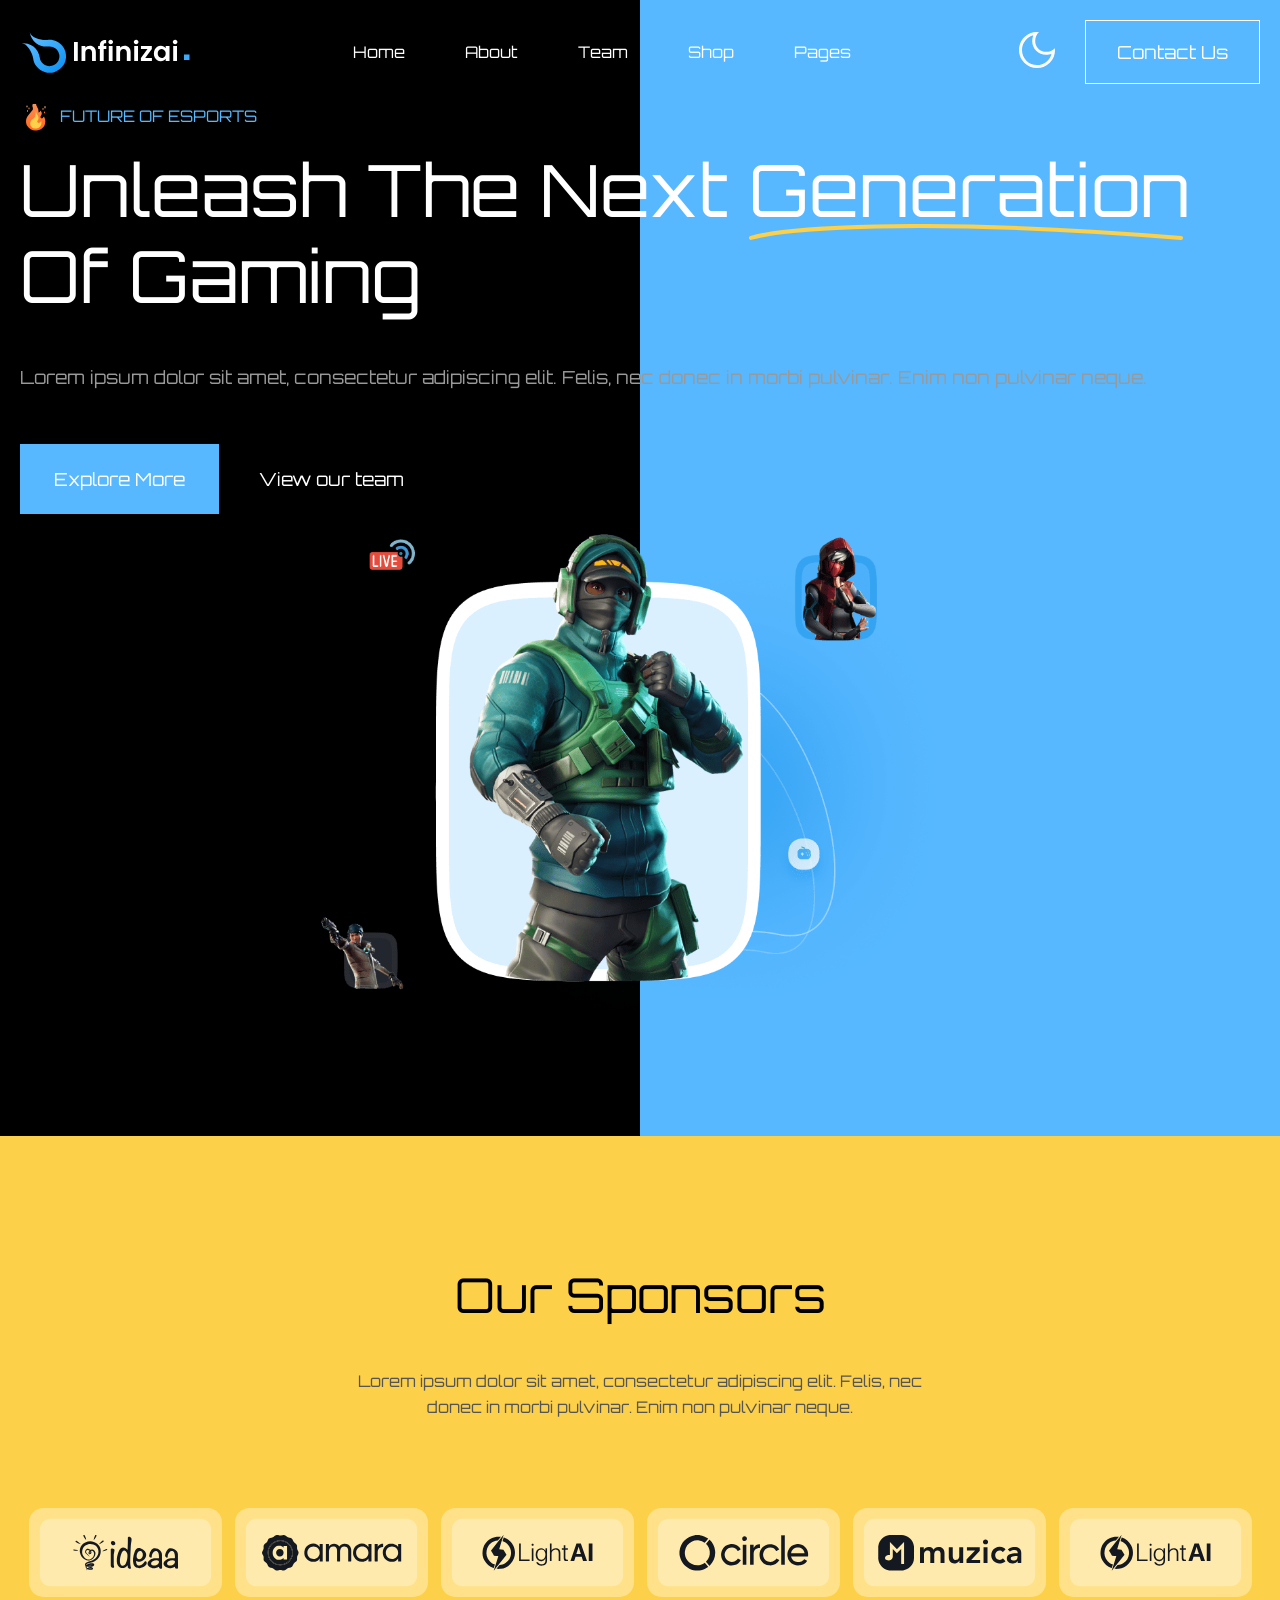
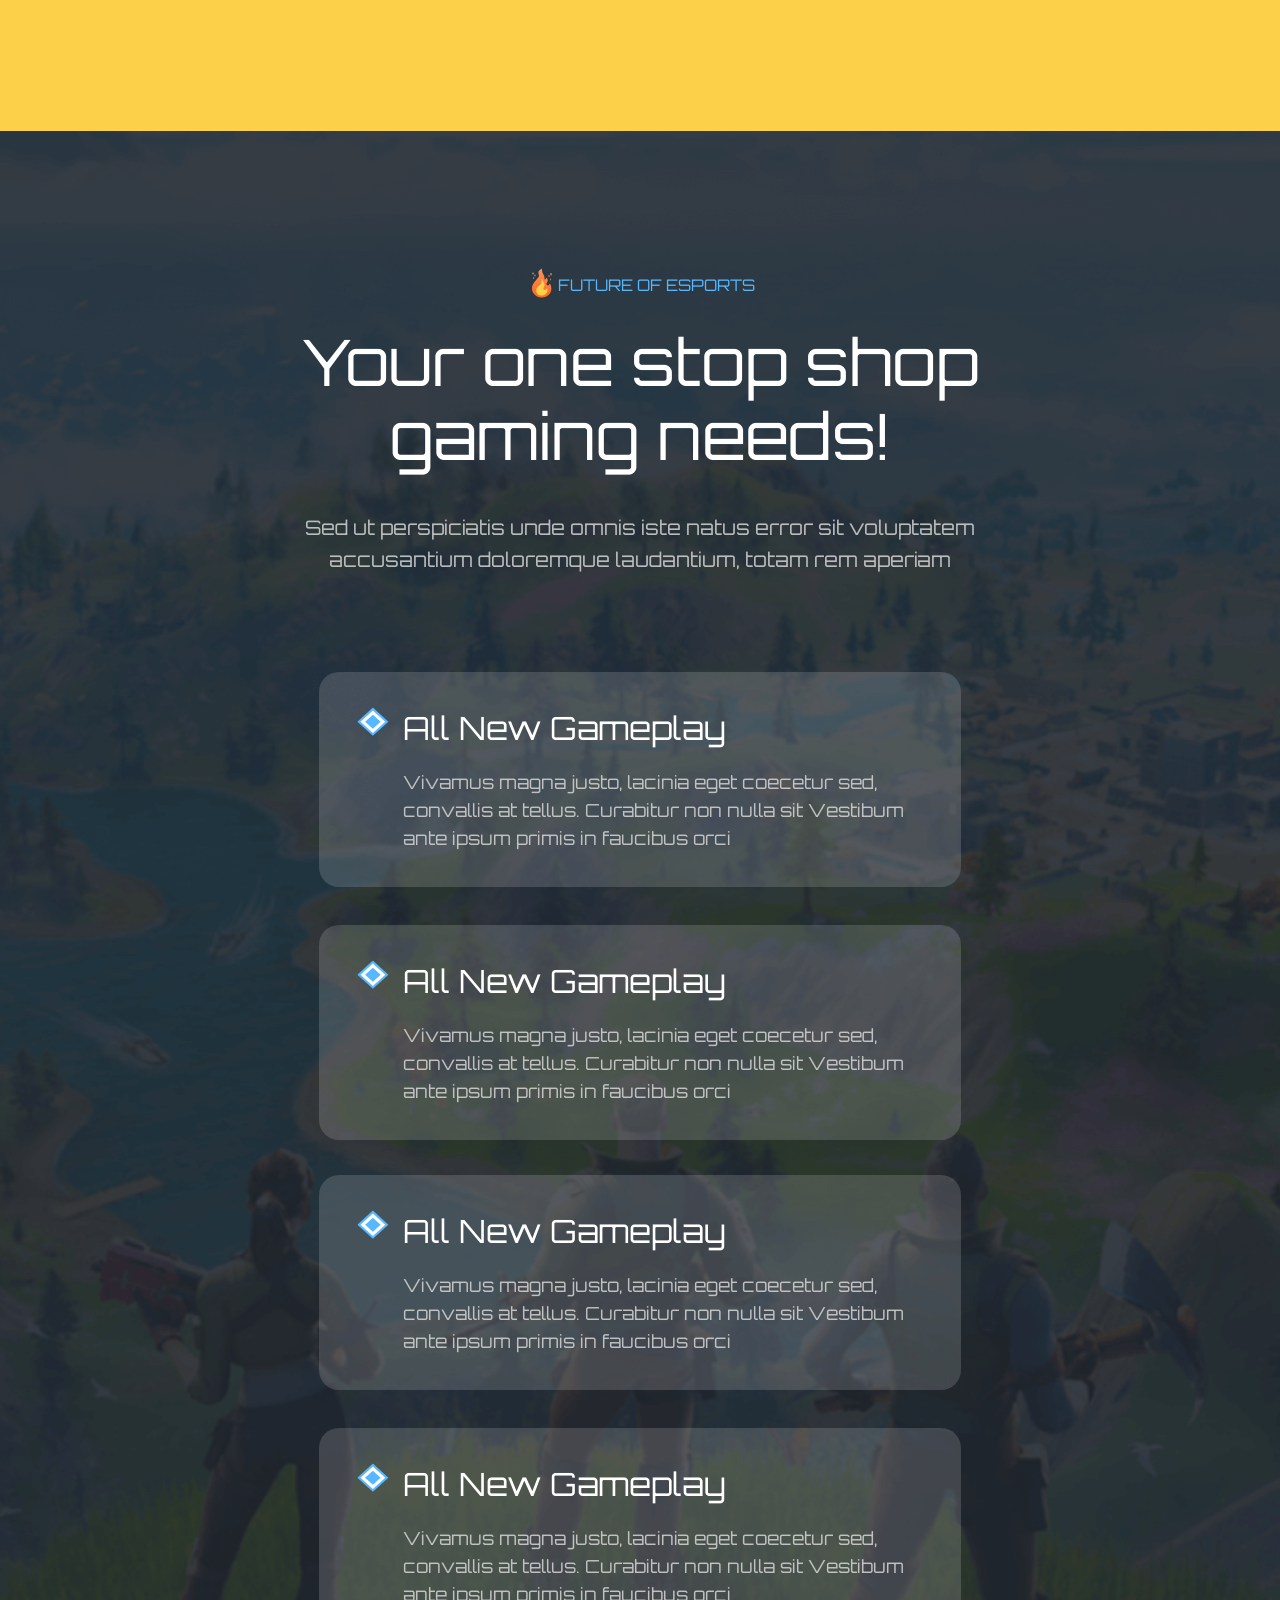
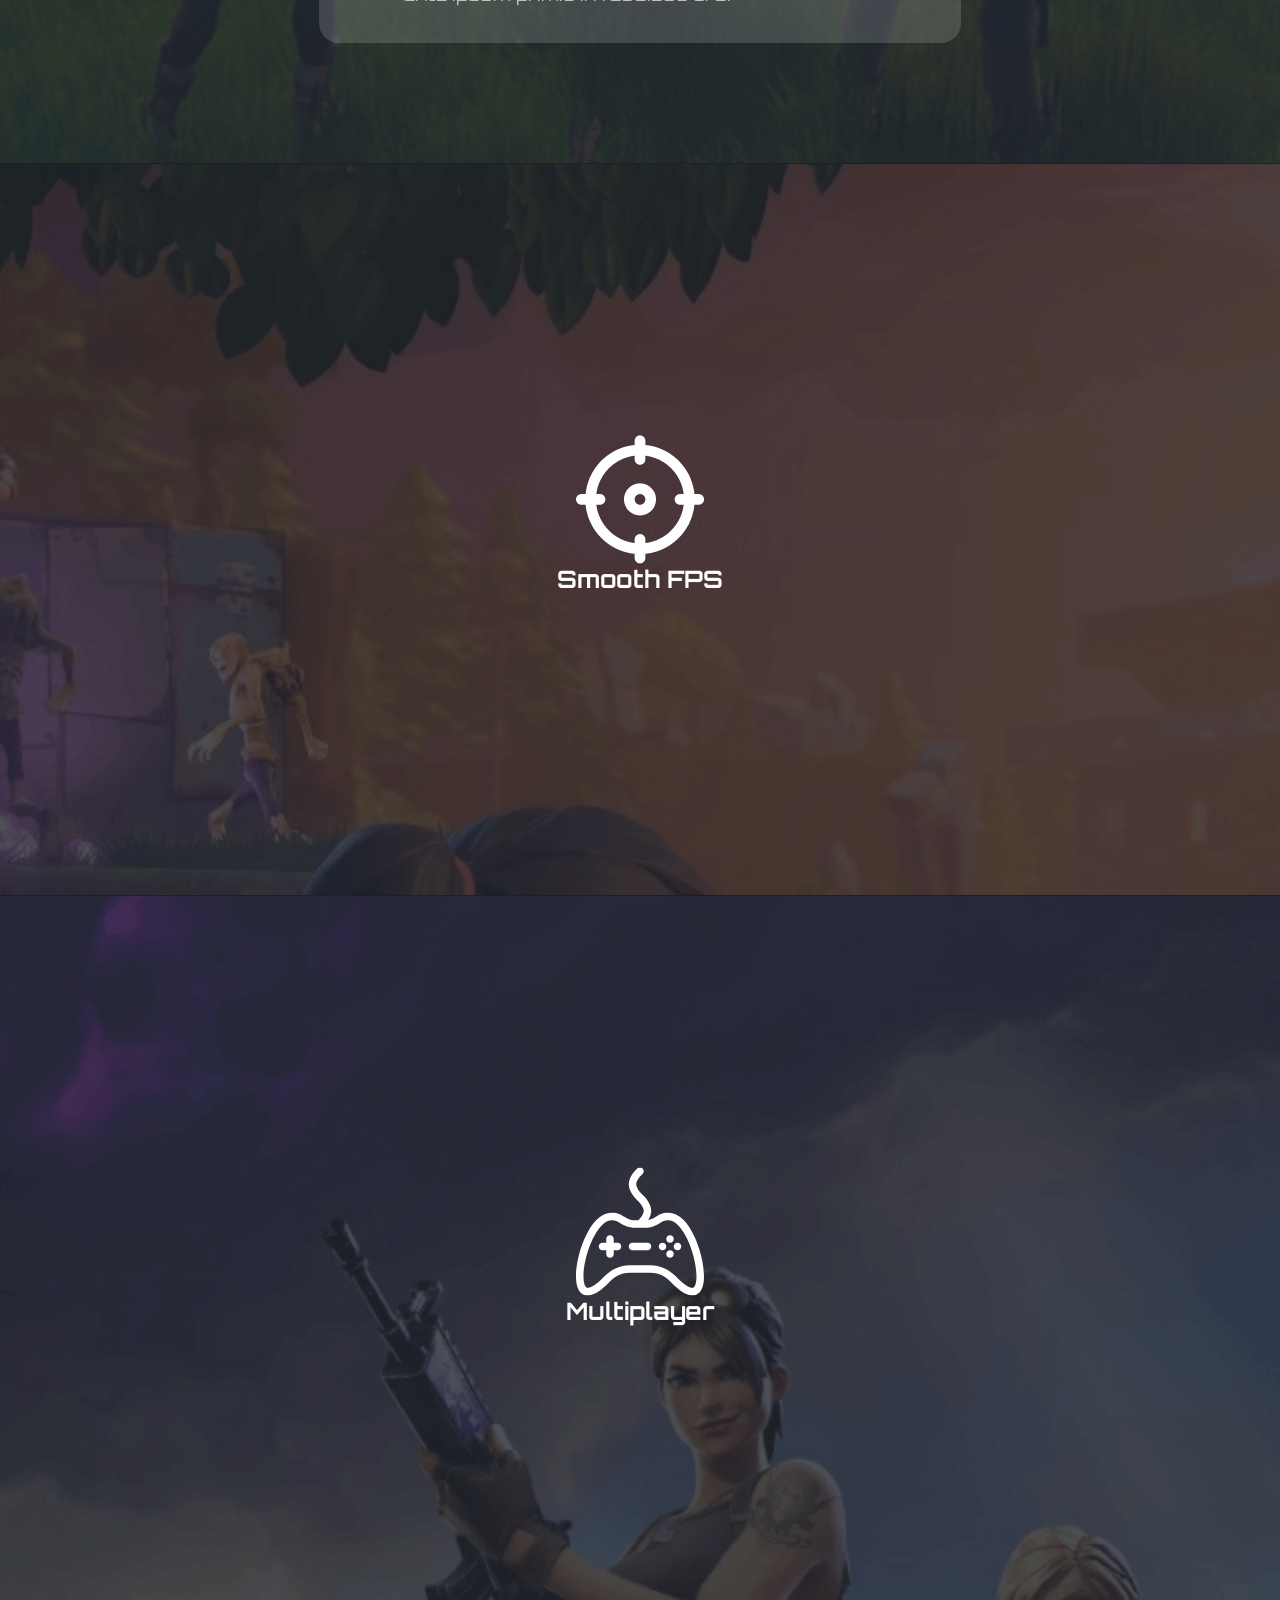
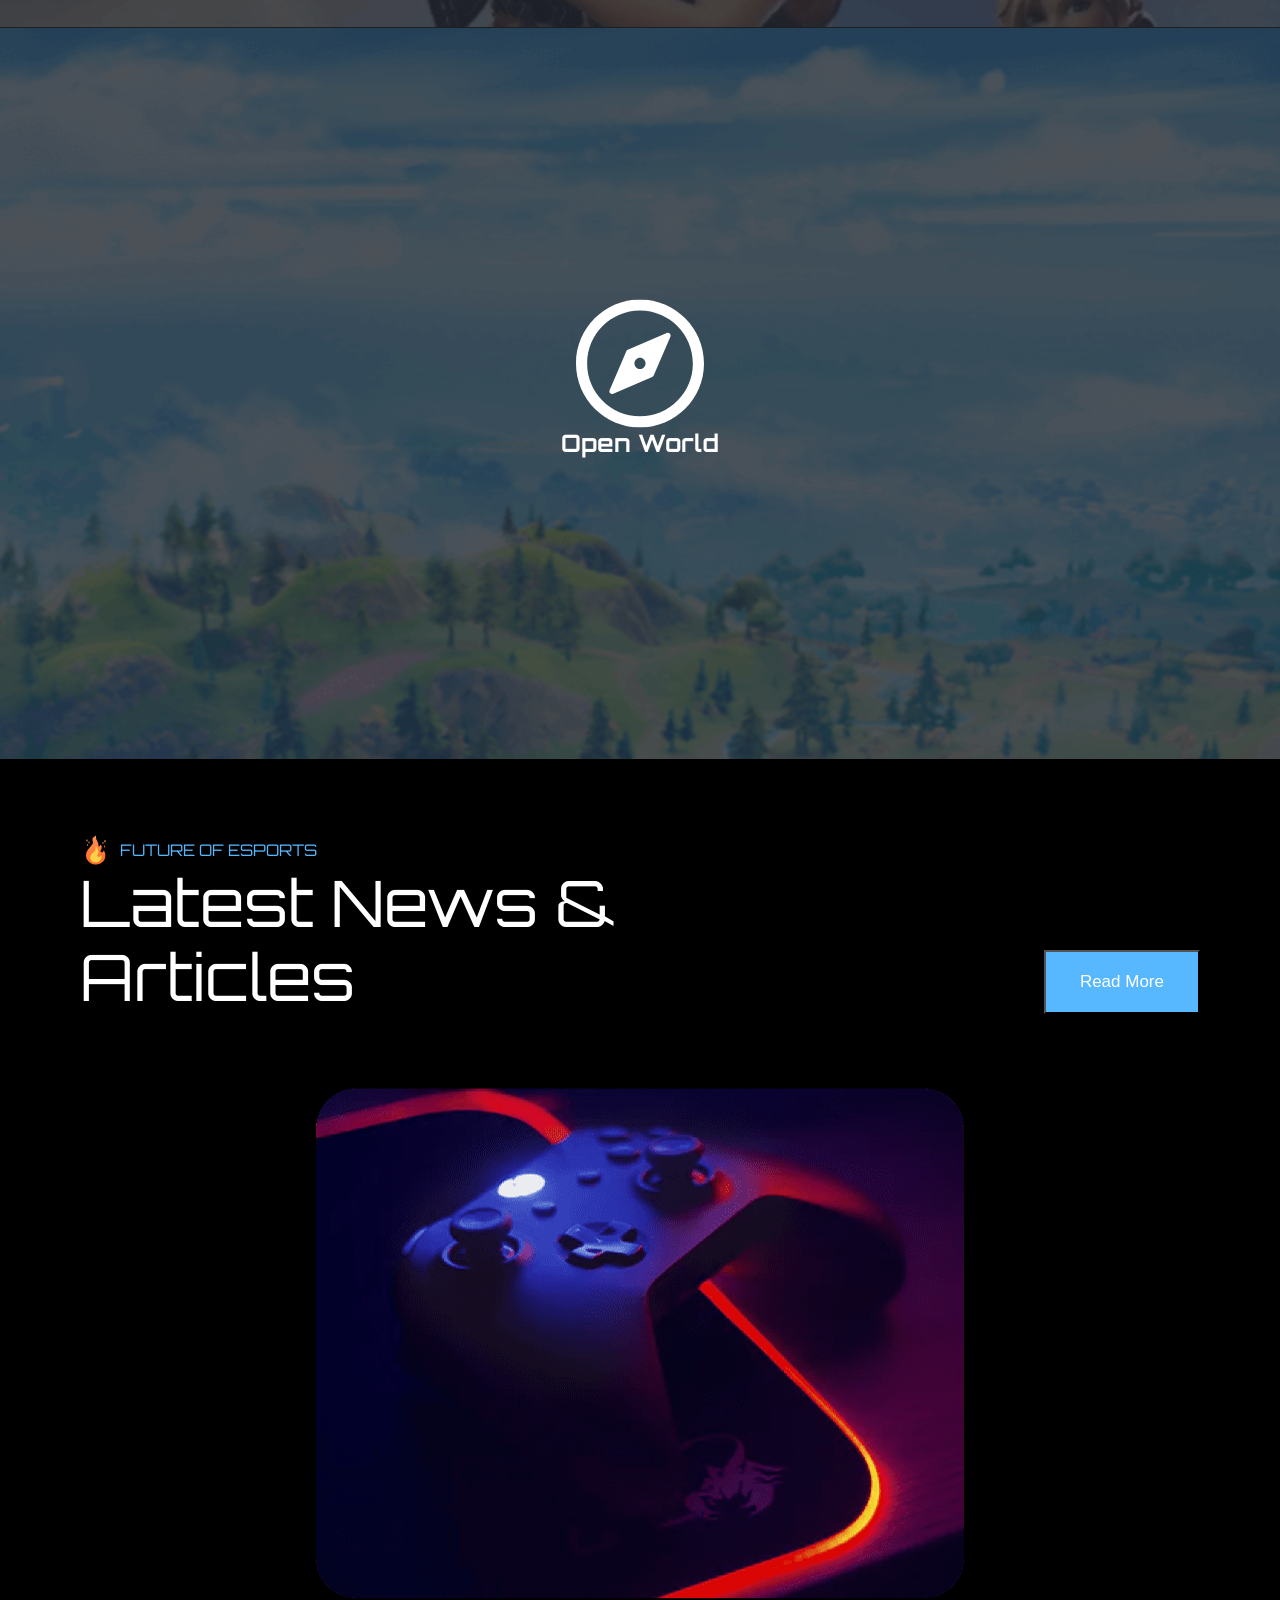
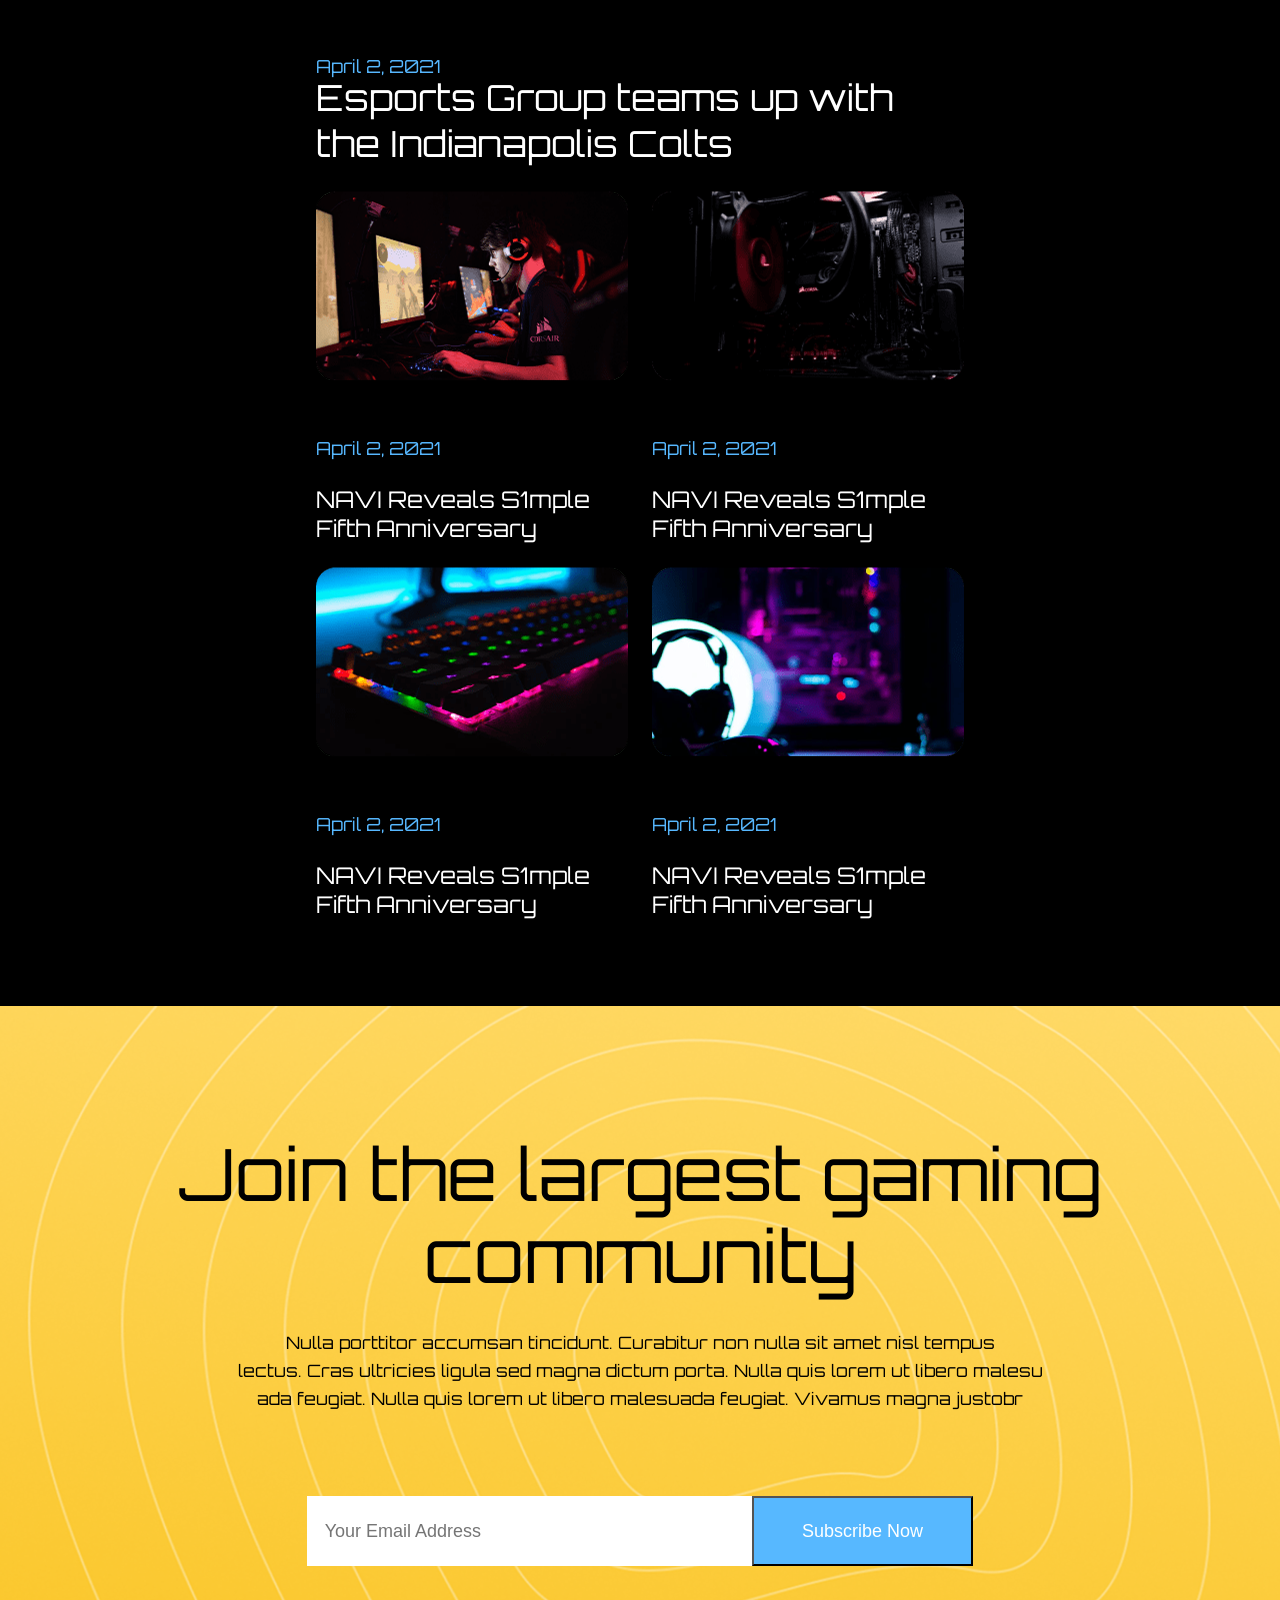
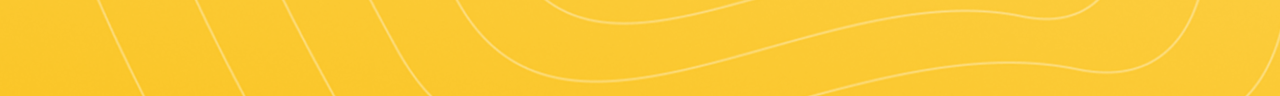
<file: index.html>
<!DOCTYPE html>
<html lang="en">
  <head>
    <meta charset="UTF-8" />
    <meta name="viewport" content="width=device-width, initial-scale=1.0" />
    <title>Figma</title>
    <link rel="stylesheet" href="./css/style.css" />

    <!-- font awesome -->
    <link
      rel="stylesheet"
      href="https://cdnjs.cloudflare.com/ajax/libs/font-awesome/6.7.2/css/all.min.css"
      integrity="sha512-Evv84Mr4kqVGRNSgIGL/F/aIDqQb7xQ2vcrdIwxfjThSH8CSR7PBEakCr51Ck+w+/U6swU2Im1vVX0SVk9ABhg=="
      crossorigin="anonymous"
      referrerpolicy="no-referrer"
    />
  </head>
  <body>
 
    <!-- header -->
    <header>
      <div class="container">
        <nav>
          <div class="nav-brand">
            <img src="./images/nav-brand.svg" alt="No img?" />
            <i class="fa-solid fa-bars" id="hamburger"></i>
          </div>
          <ul class="nav-menu">
            <li class="nav-item"><a class="nav-link" href="#">Home</a></li>
            <li class="nav-item"><a class="nav-link" href="#">About</a></li>
            <li class="nav-item"><a class="nav-link" href="#">Team</a></li>
            <li class="nav-item"><a class="nav-link" href="#">Shop</a></li>
            <li class="nav-item"><a class="nav-link" href="#">Pages</a></li>
          </ul>
          <div class="nav-btn">
            <div id="mode-btn">
              <img class="moon-btn" src="./images/moon.svg" alt="No img?" />
            </div>
            <!-- <img class="moon-btn" src="./images/sun.png" alt="No img?" /> -->

            <a class="nav-link nav-link_btn" href="#">Contact Us</a>
          </div>
        </nav>
      </div>
    </header>

    <!-- page1 -->
    <div class="future-img__box">
      <div class="container">
        <div class="future-img">
          <div class="future">
            <div class="future-fire">
              <img src="./images/fire.svg" alt="" />
              <span>FUTURE OF eSPORTS</span>
            </div>
            <h1>
              Unleash the Next
              <span>Generation <img src="./images/line.svg" alt="" /></span> of
              Gaming
            </h1>
            <p>
              Lorem ipsum dolor sit amet, consectetur adipiscing elit. Felis,
              nec donec in morbi pulvinar. Enim non pulvinar neque.
            </p>
            <div class="future-btn">
              <a class="ftr-btn ftr-btn1" href="#">Explore More</a>
              <a class="ftr-btn" href="#">View our team</a>
            </div>
          </div>
          <div class="img">
            <img src="./images/game.svg" alt="" />
          </div>
        </div>
      </div>
    </div>

    <!-- page2 -->

    <div class="sponsor-div">
      <div class="container">
        <div class="sponsor-text">
          <h2>Our Sponsors</h2>
          <p>
            Lorem ipsum dolor sit amet, consectetur adipiscing elit. Felis, nec
            donec in morbi pulvinar. Enim non pulvinar neque.
          </p>
        </div>
        <div class="sponsor-cards">
          <div class="sponsor-card">
            <img src="./images/idea.svg" alt="no img!" />
          </div>
          <div class="sponsor-card">
            <img src="./images/amara.svg" alt="none" />
          </div>
          <div class="sponsor-card">
            <img src="./images/lightAl.svg" alt="none" />
          </div>
          <div class="sponsor-card">
            <img src="./images/circle.svg" alt="none" />
          </div>
          <div class="sponsor-card">
            <img src="./images/muzic.svg" alt="none" />
          </div>
          <div class="sponsor-card">
            <img src="./images/lightAl.svg" alt="none" />
          </div>
        </div>
      </div>
    </div>
    <div class="all-gameplay">
      <div class="container">
        <div class="team__text">
          <div class="fire-two">
            <div class="img-fire">
              <img src="./images/fire.svg" alt="no img!" />
            </div>

            <div class="text-two">
              <p>FUTURE OF ESPORTS</p>
            </div>
          </div>
          <div class="text-three"><p>Your one stop shop gaming needs!</p></div>
          <p class="p-text__paragraf">
            Sed ut perspiciatis unde omnis iste natus error sit voluptatem
            accusantium doloremque laudantium, totam rem aperiam
          </p>
        </div>
        <div class="card-wrapper">
          <div class="team__wraper">
            <div class="card">
              <div><img src="./images/img__one.svg" alt="none!" /></div>
              <div class="card_desc">
                <p class="four-text">All New Gameplay</p>
                <p class="card-paragraf">
                  Vivamus magna justo, lacinia eget coecetur sed, convallis at
                  tellus. Curabitur non nulla sit Vestibum ante ipsum primis in
                  faucibus orci
                </p>
              </div>
            </div>
            <div class="card__test_text">
              <div class="card">
                <div><img src="./images/img__one.svg" alt="none!" /></div>
                <div class="card_desc">
                  <p class="four-text">All New Gameplay</p>
                  <p class="card-paragraf">
                    Vivamus magna justo, lacinia eget coecetur sed, convallis at
                    tellus. Curabitur non nulla sit Vestibum ante ipsum primis
                    in faucibus orci
                  </p>
                </div>
              </div>
            </div>
          </div>
          <div class="team__wraper">
            <div class="card">
              <div><img src="./images/img__one.svg" alt="none!" /></div>
              <div class="card_desc">
                <p class="four-text">All New Gameplay</p>
                <p class="card-paragraf">
                  Vivamus magna justo, lacinia eget coecetur sed, convallis at
                  tellus. Curabitur non nulla sit Vestibum ante ipsum primis in
                  faucibus orci
                </p>
              </div>
            </div>
            <div class="card__test_text">
              <div class="card">
                <div><img src="./images/img__one.svg" alt="none!" /></div>
                <div class="card_desc">
                  <p class="four-text">All New Gameplay</p>
                  <p class="card-paragraf">
                    Vivamus magna justo, lacinia eget coecetur sed, convallis at
                    tellus. Curabitur non nulla sit Vestibum ante ipsum primis
                    in faucibus orci
                  </p>
                </div>
              </div>
            </div>
          </div>
        </div>
      </div>
    </div>

    <!-- <div class="the_new-ega">
      <div class="container">
        <div class="test-page">
          <div class="img_fire__moon">
            <div class="img-fire">
              <img src="./images/fire.svg" alt="no img!" />
            </div>
            <div class="text-one">
              <p>FUTURE OF ESPORTS</p>
            </div>
          </div>
          <p class="text_five">The new era of cloud gaming here</p>
          <p class="text__six">
            Sed ut perspiciatis unde omnis iste natus error sit voluptatem
            accusantium doloremque laudantium, totam rem aperiam, eaque ipsa
            quae ab illo inventore veritatis et quasi architecto beatae vitae
            dicta sunt explicabo. Nemo enim ipsam voluptatem quia
          </p>
          <div class="more-flex">
            <button>Explore More</button>
          </div>

          <div class="img-music">
            <img src="./images/music.svg" alt="none!" />
          </div>
        </div>
      </div>
    </div> -->

    <div class="section">
      <div class="section-1">
        <img src="./images/nishon.png" alt="none!" />
        <h2>Smooth FPS</h2>
      </div>
      <div class="section-2">
        <img src="./images/game-pult.svg" alt="none!" />
        <h2>Multiplayer</h2>
      </div>
      <div class="section-3">
        <img src="./images/kompas.svg" alt="NONE!" />
        <h2>Open World</h2>
      </div>
    </div>

    <div class="frame">
      <div class="container">
        <div class="frame-top">
          <div class="frame-top-fire">
            <img src="./images/fire.svg" alt="fire no?" />
            <p>FUTURE OF eSPORTS</p>
          </div>
          <div class="frame-top-h1__btn">
            <h2>
              Latest News & <br />
              Articles
            </h2>
            <button>Read More</button>
          </div>
        </div>
        <div class="frame-bottom">
          <div class="frame-bottom-one">
            <div class="frame-bottom-one_card">
              <img src="./images/IMAGE (3).png" alt="none" />
              <p class="p-one-1">April 2, 2021</p>
              <h5 class="h5-two-2s">
                Esports Group teams up with the Indianapolis Colts
              </h5>
            </div>
          </div>
          <div class="frame-bottom-two">
            <div class="frame-btn-12">
              <img src="./images/IMAGE.png" alt="none!" />
              <p class="p-one-1">April 2, 2021</p>
              <h5 class="h5-two-2">
                NAVI reveals s1mple <br />
                fifth anniversary
              </h5>
            </div>
            <div class="frame-btn-12">
              <img src="./images/IMAGE (1).png" alt="none!" />
              <p class="p-one-1">April 2, 2021</p>
              <h5 class="h5-two-2">
                NAVI reveals s1mple <br />
                fifth anniversary
              </h5>
            </div>
            <div class="frame-btn-12">
              <img src="./images/IMAGE (2).png" alt="none!" />
              <p class="p-one-1">April 2, 2021</p>
              <h5 class="h5-two-2">
                NAVI reveals s1mple <br />
                fifth anniversary
              </h5>
            </div>
            <div class="frame-btn-12">
              <img src="./images/IMAGE3.png" alt="none!" />
              <p class="p-one-1">April 2, 2021</p>
              <h5 class="h5-two-2">
                NAVI reveals s1mple <br />
                fifth anniversary
              </h5>
            </div>
          </div>
        </div>
      </div>
    </div>
    <div class="frame-me">
      <div class="container">
        <div class="url-1">
          <h2 class="h-two-2">Join the largest gaming community</h2>
          <p class="p-two-2">
            Nulla porttitor accumsan tincidunt. Curabitur non nulla sit amet
            nisl tempus <br />
            lectus. Cras ultricies ligula sed magna dictum porta. Nulla quis
            lorem ut libero malesu <br />
            ada feugiat. Nulla quis lorem ut libero malesuada feugiat. Vivamus
            magna justobr <br />
          </p>
          <form class="form-one">
            <input type="email" placeholder=" Your Email Address" required />
            <button>Subscribe Now</button>
          </form>
        </div>
      </div>
    </div>
    <script src="./js/main.js"></script>
  </body>
</html>
</file>
<file: css/style.css>
@import url("https://fonts.googleapis.com/css2?family=Orbitron:wght@400..900&display=swap");
* {
  margin: 0;
  padding: 0;
  box-sizing: border-box;
}

html,
body {
  font-family: "Orbitron", sans-serif;
}
:root {
  --bg-dark: rgba(0, 0, 0, 1);
  --bg-blue: rgba(87, 184, 255, 1);
  --text-white: rgba(255, 255, 255, 1);
  --text-grey: rgba(153, 153, 153, 1);

  --bg-blue: #57b8ff;
  --bg-black: #000000e0;
  --bg-white: #ffffff;
  --bg-yellow: #fdd04a;
  --bg-grey: #dfdfdfcc;
  --navlink-hover: rgba(250, 196, 34, 1);
  --shrink: rgb(28, 152, 187);
  --bg-orange: rgba(253, 208, 74, 1);
  --bg-sponcer: rgba(34, 39, 48, 1);
  --bg-section-2_text: rgba(85, 85, 85, 1);
}
body.dark {
  --bg-dark: rgba(87, 184, 255, 1);
  --bg-blue: rgba(0, 0, 0, 0.88);
  --text-white: rgba(211, 241, 13, 1);
  --text-grey: rgba(120, 35, 35, 1);

  --shrink: rgba(0, 19, 190, 0.744);
}

.container {
  /* 1440 - 2 * 60 + 2 * 20 = 1360  */
  max-width: 1360px;
  margin: 0 auto;
  padding: 0 20px;
}
ul {
  list-style-type: none;
}
a {
  text-decoration: none;
}

header {
  background-image: linear-gradient(
    to right,
    var(--bg-dark) 50%,
    var(--bg-blue) 50%
  );
  position: fixed;
  width: 100%;
  z-index: 1;
  transition: 1s;
}
nav {
  display: flex;
  justify-content: space-between;
  align-items: center;
  gap: 20px;
  padding: 20px 0;
}
.nav-link {
  color: rgba(255, 255, 255, 1);
}
.nav-link:hover {
  color: var(--navlink-hover);
}
.nav-link_btn {
  padding: 16px 31px;
  font-family: Orbitron;
  font-weight: 400;
  font-size: 18px;
  line-height: 30px;
  letter-spacing: 0%;
  border: 1px solid var(--text-white);
}
/* shrink */
.navbar-shrink {
  padding: 10px 0;
  background-image: linear-gradient(
    to right,
    var(--bg-dark) 50%,
    var(--bg-blue) 50%
  );
}

.nav-brand {
  display: flex;
  align-items: center;
}
.moon-btn {
  width: 48px;
  height: 48px;
}
#hamburger {
  color: var(--text-white);
  font-size: 30px;
  display: none;
}
.nav-menu {
  display: flex;
  gap: 60px;
}
.nav-btn {
  display: flex;
  align-items: center;
  gap: 24px;
}

/* future-img */
.future-img__box {
  background-image: linear-gradient(
    to right,
    var(--bg-dark) 50%,
    var(--bg-blue) 50%
  );
}
.future-img {
  display: flex;
  padding: 100px 0;
}

.img {
  width: 100%;
  max-width: 660px;
}

.img img {
  width: 100%;
}
.future-fire {
  display: flex;
  align-items: center;
  gap: 8px;
}
.future-fire span {
  font-family: Orbitron;
  font-weight: 400;
  font-size: 16px;
  line-height: 16px;
  letter-spacing: 0%;
  text-transform: uppercase;
  color: var(--bg-blue);
}
.future h1 {
  font-family: Orbitron;
  font-weight: 400;
  font-size: 72px;
  line-height: 86px;
  letter-spacing: 0%;
  text-transform: capitalize;
  color: var(--text-white);
  padding: 14px 0 45px;
}
.future h1 span {
  position: relative;
}
.future h1 span img {
  position: absolute;
  top: 80px;
  left: 0;
}
.future p {
  font-family: Orbitron;
  font-weight: 400;
  font-size: 18px;
  line-height: 28px;
  letter-spacing: 0%;
  color: var(--text-grey);
  padding-bottom: 53px;
}
.future-btn {
  display: flex;
  align-items: center;
  gap: 40px;
}
.ftr-btn {
  font-family: Orbitron;
  font-weight: 400;
  font-size: 18px;
  line-height: 28px;
  letter-spacing: 0%;
  color: var(--text-white);
}
.ftr-btn1 {
  padding: 21px 34px;
  background-color: var(--bg-blue);
  text-transform: capitalize;
}

.sponsor-div {
  width: 100%;
  background-color: var(--bg-orange);
}

.sponsor-text {
  margin: 0 auto;
  max-width: 596px;
  padding-top: 130px;
}

.sponsor-text h2 {
  font-size: 48px;
  font-weight: 400;
  line-height: 58px;
  text-align: center;
}
.sponsor-text p {
  font-size: 16px;
  font-weight: 400;
  line-height: 26px;
  text-align: center;
  padding: 44px 0;
  color: #555555;
}
.sponsor-cards {
  display: flex;
  align-items: center;
  justify-content: center;
  padding-top: 44px;
  padding-bottom: 130px;
  gap: 13px;
}

.all-gameplay {
  background-image: url("/images/clash.svg");
  background-repeat: no-repeat;
  background-position: bottom;
  background-size: cover;
  width: 100%;
}
.fire-two {
  display: flex;
  align-items: center;
}
.text-three {
  padding-top: 22px;
  margin: 0 auto;
  max-width: 716px;

  font-size: 64px;
  font-weight: 400;
  line-height: 74px;
  text-align: center;
  color: #ffffff;
}
.text-two {
  color: var(--bg-blue);
}

.fire-two {
  padding-top: 136px;
  justify-content: center;
}
.p-text__paragraf {
  padding-top: 39px;
  margin: 0 auto;
  max-width: 698px;

  font-size: 20px;
  font-weight: 400;
  line-height: 32px;
  text-align: center;
  color: #dfdfdfcc;
}
.img__one {
  width: 31.79px;
  height: 29px;
  top: 35px;
}
.four-text {
  font-size: 32px;
  font-weight: 400;
  line-height: 42px;
  text-align: left;
  color: #ffffff;
}
.card-paragraf {
  padding-top: 19px;

  font-size: 18px;
  font-weight: 400;
  line-height: 28px;
  text-align: left;
  color: #dfdfdfcc;
}
.card {
  max-width: 642.46px;

  border-radius: 20px;
  background: #ffffff26;
  display: flex;
  gap: 13px;
  padding: 35px 38px;
}
.card-wrapper {
  gap: 35px;
  display: flex;
  padding-top: 96px;
  padding-bottom: 120px;
}
.card__test_text {
  margin-top: 38px;
}
.the_new-ega {
  background-color: black;
}
.text_five {
  width: 684px;
  font-size: 64px;
  font-weight: 400;
  line-height: 74px;
  text-align: left;
  color: var(--bg-white);
  padding-top: 22px;
}
.text__six {
  width: 721px;

  font-size: 20px;
  font-weight: 400;
  line-height: 30px;
  text-align: left;
  color: var(--bg-grey);
  padding-top: 38px;
}
.img_fire__moon {
  display: flex;
  align-items: center;
  padding-top: 10px;
}
.more-flex button {
  margin-top: 60px;
  padding: 21px 34px;
  background-color: var(--bg-blue);
  color: var(--bg-white);
  border: none;
  font-size: 18px;
  font-weight: 400;
  cursor: pointer;
  width: 203px;
  height: 70px;
}
.test-page {
  max-width: 100%;
  display: flex;
  flex-wrap: wrap;
  gap: 95px;
}
.img-music {
  margin-top: 85px;
}
.img-music img {
  width: 100%;
}
.news_articls {
  background-color: #000000;
  max-width: 100%;
}
.p_news {
  margin-top: 22px;
  max-width: 541px;

  font-size: 64px;
  font-weight: 400;
  line-height: 74px;
  text-align: left;
  color: var(--bg-white);
}
.button_one button {
  margin-top: 201px;
  background-color: var(--bg-blue);
  color: var(--bg-white);
  padding: 21px 34px;
  width: 175px;
  height: 70px;
  font-size: 17px;
  font-weight: 400;
  line-height: 28px;
  text-align: left;
}

.section {
  display: flex;
  align-items: center;
  justify-content: center;
  width: 100%;
  margin: 0 auto;
  background-color: var(--bg-black);
}
.section-1 {
  background: url("../images/IMAGE.svg") no-repeat;
  width: 100%;
  height: 732px;
  background-size: cover;
  display: flex;
  justify-content: center;
  align-items: center;
  flex-direction: column;
  padding-bottom: 30px;
  color: var(--bg-white);
}
.section-2 {
  background: url("../images/game2.svg") no-repeat;
  width: 100%;
  height: 732px;
  background-size: cover;
  display: flex;
  justify-content: center;
  align-items: center;
  flex-direction: column;
  padding-bottom: 30px;
  color: var(--bg-white);
}
.section-3 {
  background: url("../images/gamee3.svg") no-repeat;
  width: 100%;
  height: 732px;
  background-size: cover;
  display: flex;
  justify-content: center;
  align-items: center;
  flex-direction: column;
  padding-bottom: 30px;
  color: var(--bg-white);
}
.frame {
  background-color: #000000;
  padding: 75px 60px 87px;
}
.frame-top > .frame-top-fire {
  display: flex;
  align-items: center;
  gap: 8px;
}
.frame-top > .frame-top-fire > p {
  font-weight: 400;
  font-size: 16px;
  line-height: 16px;
  text-transform: uppercase;
  color: #57b8ff;
}
.frame-top > .frame-top-h1__btn {
  display: flex;
  align-items: end;
  flex-wrap: wrap;
  justify-content: space-between;
}
.frame-top > .frame-top-h1__btn h2 {
  font-weight: 400;
  font-size: 64px;
  line-height: 74px;
  text-transform: capitalize;
  color: var(--bg-white);
}
.frame-top > .frame-top-h1__btn > button {
  padding: 16px 34px;
  font-weight: 400;
  font-size: 17px;
  line-height: 28px;
  text-transform: capitalize;
  color: var(--bg-white);
  background-color: var(--bg-blue);
}

.frame-bottom {
  margin-top: 74px;
  display: flex;
  gap: 24px;
}
.p-one-1 {
  font-weight: 400;
  font-size: 18px;
  line-height: 18px;
  color: #57b8ff;
  margin-top: 54px;
}
.frame-bottom-one_card img {
  width: 100%;
}
.frame-bottom-one_card {
  max-width: 648px;
}
.h5-two-2s {
  font-weight: 400;
  font-size: 36px;
  line-height: 46px;
  color: var(--bg-white);
}
.frame-bottom-two {
  display: grid;
  grid-template-columns: repeat(2, 1fr);
  gap: 24px;
}

.h5-two-2 {
  font-weight: 400;
  font-size: 23px;
  text-transform: capitalize;
  color: var(--bg-white);
  margin-top: 28px;
}
.frame-btn-12 {
  width: 312px;
}
.frame-btn-12 > img {
  width: 100%;
}

.frame-me {
  background: url("../images/IMAGE44.png");
  width: 100%;
  background-size: cover;
}

.h-two-2 {
  text-align: center;
  font-weight: 400;
  font-size: 72px;
  line-height: 82px;
  text-align: center;
  padding-top: 126px;
}

.form-one {
  display: flex;
  justify-content: center;
  align-items: center;
  padding-bottom: 130px;
}
.p-two-2 {
  font-weight: 400;
  font-size: 17px;
  line-height: 28px;
  text-align: center;
  padding: 33px 64px;
}
.form-one input {
  font-size: 18px;
  line-height: 28px;
  color: #555555;
  width: 445px;
  height: 70px;
  padding-left: 13px;
  margin-top: 50px;
  border: none;
}

.form-one button {
  width: 221px;
  height: 70px;
  background-color: #57b8ff;
  color: var(--bg-white);
  font-size: 18px;
  margin-top: 50px;
}
/* responsive */
@media (max-width: 1640px) {
  .card-wrapper {
    flex-wrap: wrap;
    justify-content: center;
  }
}
@media (max-width: 1325px) {
  .section {
    flex-wrap: wrap;
  }
}

@media (max-width: 1615px) {
  .sponsor-cards {
    flex-wrap: wrap;
    justify-content: center;
  }
}
@media (max-width: 1450px) {
  .frame-bottom {
    flex-direction: column;
    justify-content: center;
    align-items: center;
  }
}
@media (max-width: 1350px) {
  .test-page {
    flex-wrap: wrap;
    justify-content: center;
  }
}
@media (max-width: 993px) {
  .nav-menu {
    flex-wrap: wrap;
    justify-content: center;
    order: 1;
  }
}
@media (max-width: 800px) {
}
.frame-bottom-two {
  flex-wrap: wrap;
}

@media (max-width: 1000px) {
  nav {
    flex-wrap: wrap;
    justify-content: center;
    gap: 30px;
  }
}
@media (max-width: 1345px) {
  .future-img {
    flex-wrap: wrap;
    justify-content: center;
  }
}
@media (max-width: 780px) {
  .text__six {
    max-width: 100%;
  }
}
@media (max-width: 760px) {
  .frame-bottom {
    display: flex;
    flex-direction: column;
    justify-content: center;
    align-items: center;
  }

  .frame-bottom-two {
    display: flex;
    flex-direction: column;
  }
  .frame-bottom-one {
    display: flex;
    flex-direction: column;
  }
  .h-two-2 {
    font-size: 50px;
    line-height: 62px;
  }
}

@media (max-width: 725px) {
  .text_five {
    font-size: 50px;
    display: -webkit-box;
    -webkit-box-orient: vertical;
    -webkit-line-clamp: 1;
    overflow: hidden;
  }
  .future h1 span img {
    width: 300px;
  }

  .future h1 {
    font-size: 50px;
  }
  .sponsor-text h2 {
    font-size: 30px;
  }

  .text-three {
    font-size: 40px;
    line-height: 45px;
  }
}
@media (max-width: 465px) {
  .future-btn {
    flex-wrap: wrap;
    justify-content: center;
  }

  .card {
    display: -webkit-box;
    -webkit-box-orient: vertical;
    -webkit-line-clamp: 3;
    overflow: hidden;
  }
}
@media (max-width: 580px) {
  .future h1 span img {
    width: 300px;
  }
}
/* loading */
#loading {
  position: fixed;
  right: 0;
  left: 0;
  bottom: 0;
  top: 0;
  background-color: #fff;
  display: flex;
  align-items: center;
  justify-content: center;
  z-index: 999;
}
.loading-none {
  transition: 2s;
  opacity: 0;
  z-index: -99;
}

@keyframes ldio-x2uulkbinbj {
  0% {
    top: 96px;
    left: 96px;
    width: 0;
    height: 0;
    opacity: 1;
  }
  100% {
    top: 18px;
    left: 18px;
    width: 156px;
    height: 156px;
    opacity: 0;
  }
}
.ldio-x2uulkbinbj div {
  position: absolute;
  border-width: 4px;
  border-style: solid;
  opacity: 1;
  border-radius: 50%;
  animation: ldio-x2uulkbinbj 1s cubic-bezier(0, 0.2, 0.8, 1) infinite;
}
.ldio-x2uulkbinbj div:nth-child(1) {
  border-color: #e90c59;
  animation-delay: 0s;
}
.ldio-x2uulkbinbj div:nth-child(2) {
  border-color: #46dff0;
  animation-delay: -0.5s;
}
.loadingio-spinner-ripple-nq4q5u6dq7r {
  width: 200px;
  height: 200px;
  display: inline-block;
  overflow: hidden;
  background: #ffffff;
}
.ldio-x2uulkbinbj {
  width: 100%;
  height: 100%;
  position: relative;
  transform: translateZ(0) scale(1);
  backface-visibility: hidden;
  transform-origin: 0 0;
}
.ldio-x2uulkbinbj div {
  box-sizing: content-box;
}
</file>
